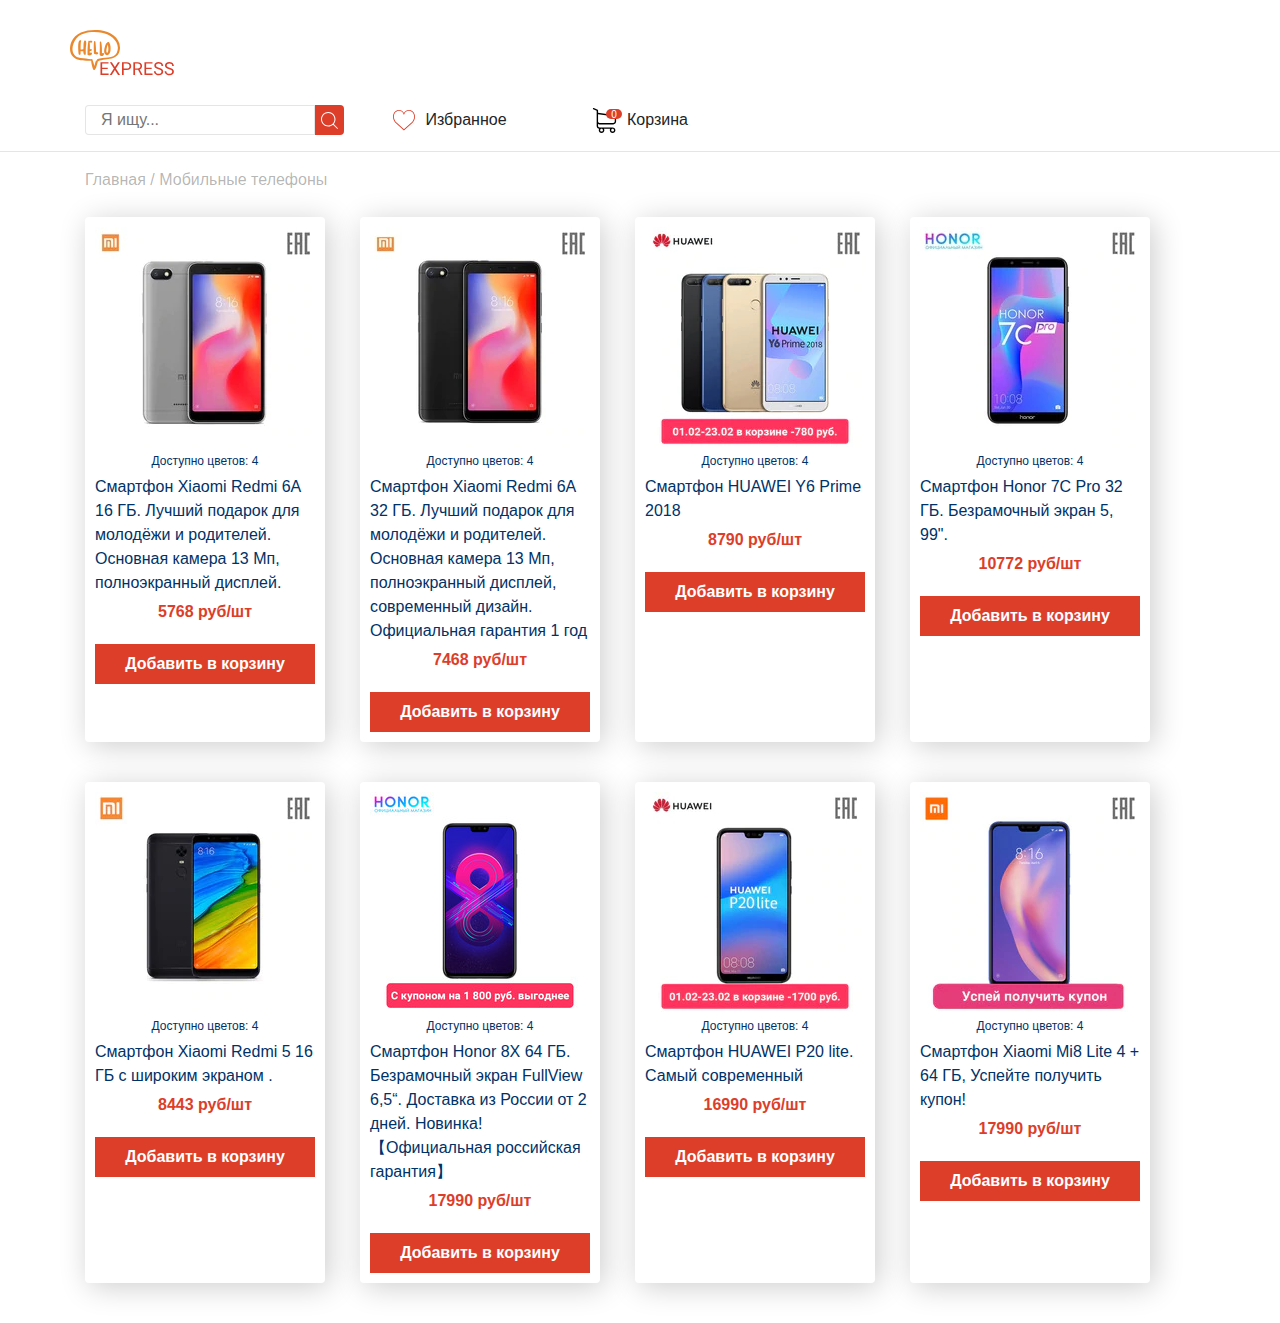
<file: lesson 1/index.html>
<!DOCTYPE html>
<html lang="en">
<head>
    <meta charset="UTF-8">
    <meta name="viewport" content="width=device-width, initial-scale=1.0">
    <meta http-equiv="X-UA-Compatible" content="ie=edge">
    <title>Hello express</title>
    <link rel="stylesheet" href="https://stackpath.bootstrapcdn.com/bootstrap/4.2.1/css/bootstrap.min.css">
    <link rel="stylesheet" href="sass/style.css">
</head>
<body>
    <header>
        <div class="container">
            <div class="row">
                <div class="logo">
                    <img src="logo/logo.svg" alt="logo">
                </div>
            </div>
            <div class="row align-items-center">
                <div class="col-lg-3">
                    <form class="search" action="#">
                        <input type="text" placeholder="Я ищу..." class="search__input">
                        <button>
                            <img src="icons/glass.svg" alt="search">
                        </button>
                    </form>
                </div>
                <div class="col-lg-2">
                    <div class="nav">
                        <div class="nav__item">
                            <img src="icons/like.svg" alt="like">
                        </div>
                        <div class="nav__title">Избранное</div>
                    </div>
                </div>
                <div class="col-lg-2">
                    <div class="nav" id="cart">
                        <div class="nav__item">
                            <img src="icons/cart.svg" alt="cart">
                            <div class="nav__badge">0</div>
                        </div>
                        <div class="nav__title">Корзина</div>
                    </div>
                </div>
            </div>
        </div>
    </header>
    <hr>
    <div class="container">
        <div class="breadcrumbs">
            <a href="#">Главная</a>
            /
            <a href="#">Мобильные телефоны</a>
        </div>
    </div>
    <div class="goods">
        <div class="container">
            <div class="goods__wrapper">
                <div class="goods__item">
                    <img class="goods__img" src="img/1.jpg" alt="phone">
                    <div class="goods__colors">Доступно цветов: 4</div>
                    <div class="goods__title">
                        Смартфон Xiaomi Redmi 6A 16 ГБ. Лучший подарок для молодёжи и родителей. Основная камера 13 Мп, полноэкранный дисплей. 
                    </div>
                    <div class="goods__price">
                        <span>5768</span> руб/шт
                    </div>
                    <button class="goods__btn">Добавить в корзину</button>
                </div>
                <div class="goods__item">
                    <img class="goods__img" src="img/2.jpg" alt="phone">
                    <div class="goods__colors">Доступно цветов: 4</div>
                    <div class="goods__title">
                        Смартфон Xiaomi Redmi 6A 32 ГБ. Лучший подарок для молодёжи и родителей. Основная камера 13 Мп, полноэкранный дисплей, современный дизайн. Официальная гарантия 1 год
                    </div>
                    <div class="goods__price">
                        <span>7468</span> руб/шт
                    </div>
                    <button class="goods__btn">Добавить в корзину</button>
                </div>
                <div class="goods__item">
                    <img class="goods__img" src="img/3.jpg" alt="phone">
                    <div class="goods__colors">Доступно цветов: 4</div>
                    <div class="goods__title">
                        Смартфон HUAWEI Y6 Prime 2018
                    </div>
                    <div class="goods__price">
                        <span>8790</span> руб/шт
                    </div>
                    <button class="goods__btn">Добавить в корзину</button>
                </div>
                <div class="goods__item">
                    <img class="goods__img" src="img/4.jpg" alt="phone">
                    <div class="goods__colors">Доступно цветов: 4</div>
                    <div class="goods__title">
                        Cмартфон Honor 7С Pro 32 ГБ. Безрамочный экран 5, 99".
                    </div>
                    <div class="goods__price">
                        <span>10772</span> руб/шт
                    </div>
                    <button class="goods__btn">Добавить в корзину</button>
                </div>
                <div class="goods__item">
                    <img class="goods__img" src="img/5.jpg" alt="phone">
                    <div class="goods__colors">Доступно цветов: 4</div>
                    <div class="goods__title">
                        Смартфон Xiaomi Redmi 5 16 ГБ с широким экраном .
                    </div>
                    <div class="goods__price">
                        <span>8443</span> руб/шт
                    </div>
                    <button class="goods__btn">Добавить в корзину</button>
                </div>
                <div class="goods__item">
                    <img class="goods__img" src="img/6.jpg" alt="phone">
                    <div class="goods__colors">Доступно цветов: 4</div>
                    <div class="goods__title">
                        Cмартфон Honor 8X 64 ГБ. Безрамочный экран FullView 6,5“. Доставка из России от 2 дней. Новинка!【Официальная российская гарантия】
                    </div>
                    <div class="goods__price">
                        <span>17990</span> руб/шт
                    </div>
                    <button class="goods__btn">Добавить в корзину</button>
                </div>
                <div class="goods__item">
                    <img class="goods__img" src="img/7.jpg" alt="phone">
                    <div class="goods__colors">Доступно цветов: 4</div>
                    <div class="goods__title">
                        Смартфон HUAWEI P20 lite. Самый современный
                    </div>
                    <div class="goods__price">
                        <span>16990</span> руб/шт
                    </div>
                    <button class="goods__btn">Добавить в корзину</button>
                </div>
                <div class="goods__item">
                    <img class="goods__img" src="img/8.jpg" alt="phone">
                    <div class="goods__colors">Доступно цветов: 4</div>
                    <div class="goods__title">
                        Смартфон Xiaomi Mi8 Lite 4 + 64 ГБ, Успейте получить купон!
                    </div>
                    <div class="goods__price">
                        <span>17990</span> руб/шт
                    </div>
                    <button class="goods__btn">Добавить в корзину</button>
                </div>
            </div>
        </div>
    </div>

    <div class="cart">
        <div class="cart__body">
            <div class="cart__title">Корзина</div>
            <div class="cart__total">Общая сумма: <span>0</span> руб</div>
            <hr>
            <div class="cart__wrapper">
                <div class="empty">
                    Ваша корзина пока пуста
                </div>
            </div>
            <button class="cart__confirm">Оформить заказ</button>
            <div class="cart__close">
                <svg xmlns="http://www.w3.org/2000/svg" width="24" height="24" viewBox="0 0 24 24" fill="none" stroke="currentColor" stroke-width="2" stroke-linecap="round" stroke-linejoin="round"><line x1="18" y1="6" x2="6" y2="18"></line><line x1="6" y1="6" x2="18" y2="18"></line></svg>
            </div>
        </div>
    </div>

    <div class="confirm">
        <img src="icons/confirm.svg" alt="confirm">
    </div>
    <script src="js/script.js"></script>
</body>
</html>
</file>
<file: lesson 1/sass/style.css>
body {
  margin: 0;
}

.logo {
  margin: 25px 0;
}

.search {
  display: -webkit-box;
  display: -ms-flexbox;
  display: flex;
  margin: 0 auto;
}

.search__input {
  width: 230px;
  height: 30px;
  border: 1px solid rgba(0, 0, 0, 0.1);
  border-bottom-left-radius: 4px;
  border-top-left-radius: 4px;
  padding: 0 15px;
}

.search__input:focus {
  outline: none;
}

.search button {
  display: -webkit-box;
  display: -ms-flexbox;
  display: flex;
  -webkit-box-align: center;
      -ms-flex-align: center;
          align-items: center;
  width: 30px;
  height: 30px;
  background: #DC3E2A;
  border: none;
  border-radius: 0px 4px 4px 0px;
  cursor: pointer;
}

.search button:focus {
  outline: none;
}

.nav {
  display: -webkit-box;
  display: -ms-flexbox;
  display: flex;
  -webkit-box-pack: center;
      -ms-flex-pack: center;
          justify-content: center;
  -webkit-box-align: center;
      -ms-flex-align: center;
          align-items: center;
  cursor: pointer;
}

.nav__item {
  position: relative;
}

.nav__title {
  margin-left: 10px;
}

.nav__badge {
  position: absolute;
  top: 2px;
  right: -5px;
  min-width: 16px;
  height: 10px;
  padding: 0 3px;
  text-align: center;
  background: #DC3E2A;
  border-radius: 8px;
  font-size: 10px;
  line-height: 11px;
  color: #fff;
}

.breadcrumbs {
  color: rgba(0, 0, 0, 0.3);
}

.breadcrumbs a {
  color: rgba(0, 0, 0, 0.3);
}

.goods {
  margin-top: 25px;
}

.goods__wrapper {
  display: -webkit-box;
  display: -ms-flexbox;
  display: flex;
  -ms-flex-wrap: wrap;
      flex-wrap: wrap;
}

.goods__item {
  position: relative;
  width: 240px;
  padding: 10px;
  -webkit-box-shadow: 4px 4px 30px rgba(0, 0, 0, 0.2);
          box-shadow: 4px 4px 30px rgba(0, 0, 0, 0.2);
  border-radius: 4px;
  margin-bottom: 40px;
  margin-right: 35px;
  -webkit-transition: 0.3s all;
  transition: 0.3s all;
}

.goods__item:hover {
  -webkit-box-shadow: 4px 4px 40px rgba(0, 0, 0, 0.3);
          box-shadow: 4px 4px 40px rgba(0, 0, 0, 0.3);
}

.goods__item-remove {
  position: absolute;
  top: -10px;
  right: -10px;
  width: 25px;
  height: 25px;
  text-align: center;
  line-height: 22px;
  border: 1px solid rgba(0, 0, 0, 0.1);
  border-radius: 100%;
  background-color: #fff;
  cursor: pointer;
}

.goods__item-remove:hover {
  color: #DC3E2A;
}

.goods__img {
  width: 220px;
  -o-object-fit: cover;
     object-fit: cover;
}

.goods__colors {
  font-size: 12px;
  text-align: center;
  margin-top: 5px;
  color: #003267;
}

.goods__title {
  color: #003267;
  margin-top: 5px;
}

.goods__price {
  text-align: center;
  color: #DC3E2A;
  margin-top: 5px;
  font-weight: bold;
}

.goods__btn {
  width: 100%;
  height: 40px;
  background-color: #DC3E2A;
  border: none;
  outline: none;
  margin-top: 20px;
  color: #ffffff;
  font-weight: bold;
  cursor: pointer;
}

.goods__btn:focus {
  outline: none;
}

.goods__btn:hover {
  -webkit-box-shadow: 0 0 15px rgba(220, 62, 42, 0.7);
          box-shadow: 0 0 15px rgba(220, 62, 42, 0.7);
}

.cart {
  display: none;
  position: fixed;
  top: 0;
  width: 100%;
  height: 100%;
  background-color: rgba(0, 0, 0, 0.3);
}

.cart__body {
  position: absolute;
  top: 50%;
  left: 50%;
  width: 1024px;
  min-height: 200px;
  max-height: 640px;
  background-color: #fff;
  -webkit-transform: translateX(-50%) translateY(-50%);
          transform: translateX(-50%) translateY(-50%);
  padding: 25px;
  overflow: auto;
}

.cart__title {
  font-size: 28px;
  color: rgba(0, 0, 0, 0.4);
}

.cart__wrapper {
  display: -webkit-box;
  display: -ms-flexbox;
  display: flex;
  -ms-flex-wrap: wrap;
      flex-wrap: wrap;
  margin-top: 25px;
}

.cart__wrapper .empty {
  font-size: 24px;
  color: rgba(0, 0, 0, 0.4);
}

.cart__wrapper .goods__item {
  margin-right: 75px;
}

.cart__close {
  position: absolute;
  top: 25px;
  right: 25px;
  cursor: pointer;
}

.cart__total {
  font-size: 18px;
}

.cart__total span {
  color: #DC3E2A;
}

.cart__confirm {
  width: 280px;
  height: 40px;
  display: block;
  margin: 0 auto;
  background-color: #DC3E2A;
  border: none;
  outline: none;
  margin-top: 20px;
  color: #ffffff;
  font-weight: bold;
  cursor: pointer;
}

.cart__confirm:focus {
  outline: none;
}

.cart__confirm:hover {
  -webkit-box-shadow: 0 0 15px rgba(220, 62, 42, 0.7);
          box-shadow: 0 0 15px rgba(220, 62, 42, 0.7);
}

.confirm {
  display: none;
  position: fixed;
  bottom: 50px;
  right: 50px;
  width: 100px;
  height: 100px;
}

.confirm img {
  width: 100%;
}
/*# sourceMappingURL=style.css.map */
</file>
